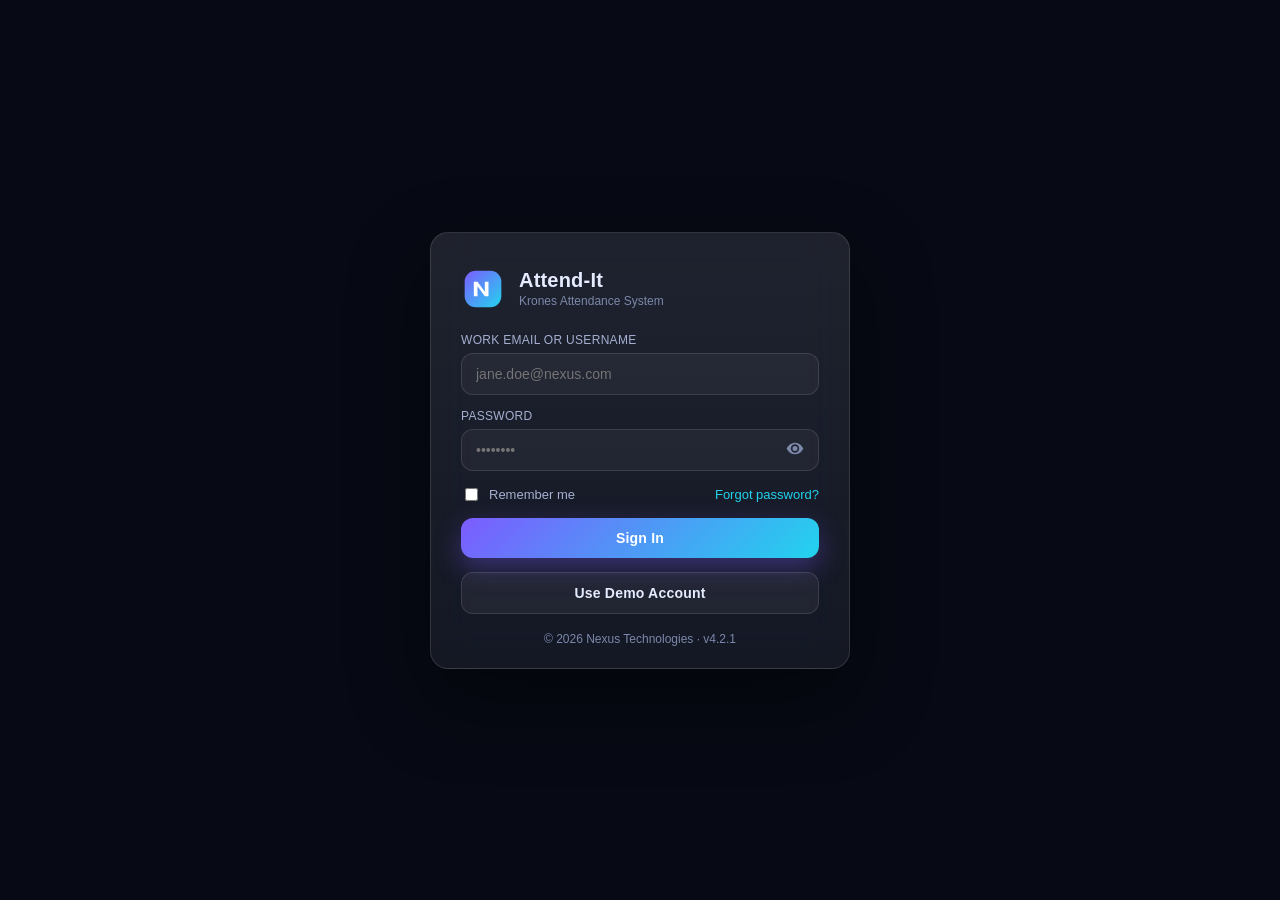
<file: index.html>
<!DOCTYPE html>
<html lang="en">
<head>
<meta charset="UTF-8" />
<meta name="viewport" content="width=device-width, initial-scale=1.0"/>
<title>Attend-it · Sign In</title>
<link rel="stylesheet" href="css/login.css"/>
</head>
<body>
  <!-- Animated gradient background + floating blobs -->
  <div class="bg-gradient"></div>
  <div class="blob blob-1"></div>
  <div class="blob blob-2"></div>
  <div class="blob blob-3"></div>
  <!-- Loading screen -->
  <div id="loader" class="loader hidden">
    <div class="loader-ring"></div>
    <p>Authenticating…</p>
  </div>
  <!-- Toast -->
  <div id="toast" class="toast"></div>
  <main class="login-wrap">
    <section class="glass-card login-card">
      <header class="brand">
        <div class="logo">
          <svg viewBox="0 0 48 48" width="44" height="44" aria-hidden="true">
            <defs>
              <linearGradient id="lg" x1="0" x2="1" y1="0" y2="1">
                <stop offset="0" stop-color="#7c5cff"/>
                <stop offset="1" stop-color="#22d3ee"/>
              </linearGradient>
            </defs>
            <rect x="4" y="4" width="40" height="40" rx="12" fill="url(#lg)"/>
            <path d="M14 32V16h4l8 11V16h4v16h-4l-8-11v11z" fill="#fff"/>
          </svg>
        </div>
        <div>
          <h1>Attend-It</h1>
          <p class="sub">Krones Attendance System</p>
        </div>
      </header>
      <form id="loginForm" class="form" novalidate>
        <div class="field">
          <label for="username">Work Email or Username</label>
          <input id="username" type="text" autocomplete="username" placeholder="jane.doe@nexus.com" required/>
        </div>
        <div class="field">
          <label for="password">Password</label>
          <div class="pw">
            <input id="password" type="password" autocomplete="current-password" placeholder="••••••••" required/>
            <button type="button" id="togglePw" class="pw-toggle" aria-label="Show password">
              <svg viewBox="0 0 24 24" width="20" height="20"><path fill="currentColor" d="M12 5c-7 0-10 7-10 7s3 7 10 7 10-7 10-7-3-7-10-7zm0 12a5 5 0 110-10 5 5 0 010 10zm0-2a3 3 0 100-6 3 3 0 000 6z"/></svg>
            </button>
          </div>
        </div>
        <div class="row between">
          <label class="check">
            <input type="checkbox" id="remember"/>
            <span>Remember me</span>
          </label>
          <a href="#" class="link" id="forgot">Forgot password?</a>
        </div>
        <button type="submit" class="btn btn-primary ripple">
          <span>Sign In</span>
        </button>
        <button type="button" id="demoBtn" class="btn btn-ghost ripple">
          <span>Use Demo Account</span>
        </button>
      </form>
      <footer class="card-footer">
        <span>© 2026 Nexus Technologies · v4.2.1</span>
      </footer>
    </section>
  </main>
  <script src="js/login.js"></script>
</body>
</html>
</file>
<file: css/login.css>
/* ===== Nexus HRMS · Login ===== */
:root{
  --bg:#070a14;
  --ink:#e6ecff;
  --ink-2:#a5b0d0;
  --muted:#7c89aa;
  --glass:rgba(255,255,255,0.06);
  --glass-2:rgba(255,255,255,0.10);
  --stroke:rgba(255,255,255,0.12);
  --brand:#7c5cff;
  --brand-2:#22d3ee;
  --danger:#ff5d7a;
  --ok:#28d39a;
  --shadow:0 30px 80px rgba(0,0,0,.45);
  --radius:18px;
  --radius-sm:12px;
}
*{box-sizing:border-box}
html,body{margin:0;padding:0;height:100%;font-family:-apple-system,BlinkMacSystemFont,"Inter","Segoe UI",Roboto,Helvetica,Arial,sans-serif;color:var(--ink);background:var(--bg);overflow:hidden}
a{color:inherit;text-decoration:none}
/* Background */
.bg-gradient{position:fixed;inset:-20%;z-index:-3;background:
  radial-gradient(60% 40% at 20% 20%, #1a1450 0%, transparent 60%),
  radial-gradient(50% 40% at 80% 30%, #0b3a55 0%, transparent 65%),
  radial-gradient(60% 50% at 50% 90%, #2a0a45 0%, transparent 60%),
  linear-gradient(120deg,#05060d,#0a0f22 50%,#070a14);
  background-size:200% 200%;
  animation:bgshift 22s ease-in-out infinite;}
@keyframes bgshift{0%,100%{background-position:0 0,100% 0,50% 100%,0 0}50%{background-position:100% 50%,0 100%,50% 0,100% 100%}}
.blob{position:fixed;border-radius:50%;filter:blur(80px);opacity:.55;z-index:-2;animation:float 14s ease-in-out infinite}
.blob-1{width:420px;height:420px;background:#7c5cff;top:-80px;left:-60px}
.blob-2{width:380px;height:380px;background:#22d3ee;bottom:-100px;right:-60px;animation-delay:-4s}
.blob-3{width:280px;height:280px;background:#ff5dac;top:40%;left:55%;animation-delay:-8s}
@keyframes float{0%,100%{transform:translate(0,0) scale(1)}50%{transform:translate(40px,-30px) scale(1.08)}}
/* Loader */
.loader{position:fixed;inset:0;display:flex;flex-direction:column;align-items:center;justify-content:center;background:rgba(5,8,18,.55);backdrop-filter:blur(12px);z-index:50;gap:14px;color:var(--ink)}
.loader.hidden{display:none}
.loader-ring{width:48px;height:48px;border-radius:50%;border:3px solid rgba(255,255,255,.15);border-top-color:var(--brand-2);animation:spin .8s linear infinite}
@keyframes spin{to{transform:rotate(360deg)}}
/* Toast */
.toast{position:fixed;top:24px;left:50%;transform:translate(-50%,-30px);background:rgba(20,24,40,.85);backdrop-filter:blur(14px);border:1px solid var(--stroke);color:var(--ink);padding:12px 18px;border-radius:12px;box-shadow:var(--shadow);opacity:0;pointer-events:none;transition:.35s ease;z-index:60;font-size:14px}
.toast.show{opacity:1;transform:translate(-50%,0)}
.toast.ok{border-color:rgba(40,211,154,.45)}
.toast.err{border-color:rgba(255,93,122,.45)}
/* Login layout */
.login-wrap{height:100%;display:grid;place-items:center;padding:24px}
.glass-card{background:linear-gradient(180deg,var(--glass-2),var(--glass));backdrop-filter:blur(22px) saturate(140%);border:1px solid var(--stroke);border-radius:var(--radius);box-shadow:var(--shadow)}
.login-card{width:min(420px,100%);padding:34px 30px 22px;animation:rise .6s ease both}
@keyframes rise{from{opacity:0;transform:translateY(20px)}to{opacity:1;transform:translateY(0)}}
.brand{display:flex;align-items:center;gap:14px;margin-bottom:22px}
.brand h1{margin:0;font-size:20px;letter-spacing:.2px}
.brand .sub{margin:2px 0 0;color:var(--muted);font-size:12px}
.logo{width:44px;height:44px;display:grid;place-items:center}
/* Form */
.form{display:flex;flex-direction:column;gap:14px}
.field label{display:block;font-size:12px;color:var(--ink-2);margin-bottom:6px;letter-spacing:.3px;text-transform:uppercase}
.field input{width:100%;background:rgba(255,255,255,.04);border:1px solid var(--stroke);color:var(--ink);padding:12px 14px;border-radius:var(--radius-sm);outline:none;transition:.2s;font-size:14px}
.field input:focus{border-color:rgba(124,92,255,.7);box-shadow:0 0 0 4px rgba(124,92,255,.18);background:rgba(255,255,255,.06)}
.pw{position:relative}
.pw input{padding-right:42px}
.pw-toggle{position:absolute;right:6px;top:50%;transform:translateY(-50%);background:transparent;border:0;color:var(--muted);padding:8px;border-radius:8px;cursor:pointer}
.pw-toggle:hover{color:var(--ink);background:rgba(255,255,255,.06)}
.row{display:flex;align-items:center;gap:10px}
.row.between{justify-content:space-between}
.check{display:flex;align-items:center;gap:8px;font-size:13px;color:var(--ink-2);cursor:pointer}
.check input{accent-color:var(--brand)}
.link{font-size:13px;color:var(--brand-2)}
.link:hover{text-decoration:underline}
/* Buttons */
.btn{position:relative;overflow:hidden;border:0;cursor:pointer;padding:12px 16px;border-radius:var(--radius-sm);font-weight:600;letter-spacing:.2px;font-size:14px;transition:transform .15s ease,box-shadow .2s ease,background .2s;display:inline-flex;align-items:center;justify-content:center;gap:8px}
.btn-primary{background:linear-gradient(135deg,var(--brand),var(--brand-2));color:white;box-shadow:0 10px 26px rgba(124,92,255,.35)}
.btn-primary:hover{transform:translateY(-1px);box-shadow:0 14px 30px rgba(124,92,255,.5)}
.btn-ghost{background:rgba(255,255,255,.05);color:var(--ink);border:1px solid var(--stroke)}
.btn-ghost:hover{background:rgba(255,255,255,.1)}
.ripple .ink{position:absolute;border-radius:50%;transform:scale(0);background:rgba(255,255,255,.4);animation:ripple .6s linear;pointer-events:none}
@keyframes ripple{to{transform:scale(4);opacity:0}}
.card-footer{margin-top:18px;text-align:center;color:var(--muted);font-size:12px}
@media (max-width:480px){
  .login-card{padding:26px 20px}
  .brand h1{font-size:18px}
}
</file>
<file: css/analytics.css>
@import url("dashboard.css");
.page-title{margin:0;font-size:18px;flex:1}
.kpis{
    display:grid;
    grid-template-columns:repeat(4,1fr);
    gap:18px;
    margin-bottom:24px;
}

.kpi{
    display:flex;
    flex-direction:column;
    justify-content:center;
    padding:16px 20px;
    min-height:140px;      /* shorter cards */
}

.kpi p{
    margin:0;
    font-size:16px;
    color:var(--ink);
    font-weight:600;
}

.kpi h2{
    margin:10px 0 6px;
    font-size:42px;
    line-height:1;
    font-weight:700;
}

.kpi .muted{
    margin:0;
    font-size:14px;
    color:var(--ink-2);
}
canvas{width:100%;display:block}
.insights{list-style:none;padding:0;margin:0;display:grid;grid-template-columns:repeat(3,1fr);gap:12px}
.insights li{padding:14px;border-radius:14px;background:rgba(255,255,255,.04);border:1px solid var(--stroke);font-size:13px;color:var(--ink-2)}
.insights li b{display:block;color:var(--ink);font-size:15px;margin-bottom:4px}
#pbPunct,#pbCons,#pbOff,#pbScore{display:block;height:100%;width:0;background:linear-gradient(90deg,var(--brand),var(--brand-2));border-radius:999px;transition:width 1.2s ease}
@media (max-width:1100px){

    .kpis{
        grid-template-columns:repeat(2,1fr);
    }

    .insights{
        grid-template-columns:repeat(2,1fr);
    }

}

@media (max-width:600px){

    .kpis{
        grid-template-columns:1fr;
    }

    .insights{
        grid-template-columns:1fr;
    }

}

.summary{
display:grid;
grid-template-columns:repeat(2,1fr);
gap:18px;
margin-top:20px;
}

.summary div{
padding:18px;
border-radius:16px;
background:rgba(255,255,255,.05);
text-align:center;
}

.summary span{
display:block;
color:var(--ink-2);
font-size:13px;
margin-bottom:8px;
}

.summary b{
font-size:26px;
color:var(--ink);
}
</file>
<file: css/attendance.css>
@import url("dashboard.css");
.page-title{
    margin:0;
    font-size:18px;
    font-weight:700;
    flex:1;
    min-width:0;
    white-space:nowrap;
    overflow:hidden;
    text-overflow:ellipsis;
}
.stat-row{display:grid;grid-template-columns:repeat(6,1fr);gap:14px}
.stat-row .stat{padding:16px}
.mini-bar{height:6px;background:rgba(255,255,255,.06);border-radius:999px;overflow:hidden;margin-top:6px}
.mini-bar i{display:block;height:100%;width:0;background:linear-gradient(90deg,var(--brand),var(--brand-2));border-radius:999px;transition:width 1s ease}
.cal-card{padding:20px}
.cal-head{display:flex;align-items:flex-start;justify-content:space-between;gap:14px;flex-wrap:wrap;margin-bottom:14px}
.cal-head h3{margin:0 0 4px;font-size:18px}
.legend-row{display:flex;gap:14px;flex-wrap:wrap;color:var(--ink-2);font-size:12px;align-items:center}
.legend-row .dot{width:10px;height:10px;border-radius:50%;display:inline-block;margin-right:6px;vertical-align:middle}
.d-present{background:var(--present)}.d-wfh{background:var(--wfh)}.d-leave{background:var(--leave)}.d-absent{background:var(--absent)}.d-holiday{background:#5a6585}
.weekdays{display:grid;grid-template-columns:repeat(7,1fr);gap:8px;margin-bottom:8px;color:var(--muted);font-size:12px;text-transform:uppercase;letter-spacing:.16em;text-align:center}
.calendar{
display:grid;
grid-template-columns:repeat(7,minmax(0,1fr));
gap:8px;
width:100%;
}
.day{
aspect-ratio:1/1;
border-radius:12px;
background:rgba(255,255,255,.04);
border:1px solid var(--stroke);
display:flex;
flex-direction:column;
align-items:flex-start;
justify-content:space-between;
padding:8px;
cursor:pointer;
transition:.2s;
position:relative;
color:var(--ink);
font-size:13px;
min-width:0;
overflow:hidden;
}
.day:hover{transform:translateY(-2px);background:rgba(255,255,255,.08)}
.day .n{font-weight:700}
.day .lbl{font-size:10px;text-transform:uppercase;letter-spacing:.12em;color:var(--ink-2)}
.day.empty{background:transparent;border:1px dashed rgba(255,255,255,.08);cursor:default}
.day.empty:hover{transform:none;background:transparent}
.day.holiday{background:rgba(90,101,133,.18);cursor:not-allowed;color:var(--muted)}
.day.today{outline:2px solid var(--brand-2);outline-offset:2px}
.day.present{background:linear-gradient(135deg,rgba(40,211,154,.28),rgba(40,211,154,.10));border-color:rgba(40,211,154,.5)}
.day.wfh{background:linear-gradient(135deg,rgba(34,211,238,.28),rgba(34,211,238,.10));border-color:rgba(34,211,238,.5)}
.day.leave{background:linear-gradient(135deg,rgba(255,184,77,.28),rgba(255,184,77,.10));border-color:rgba(255,184,77,.5)}
.day.absent{background:linear-gradient(135deg,rgba(255,93,122,.28),rgba(255,93,122,.10));border-color:rgba(255,93,122,.5)}
/* Modal */
.modal{position:fixed;inset:0;background:rgba(5,8,18,.6);backdrop-filter:blur(10px);display:none;align-items:center;justify-content:center;z-index:70;padding:18px}
.modal.show{display:flex}
.modal-card{width:min(560px,100%);padding:26px;border-radius:18px}
.modal-card h2{margin:0 0 4px}
.setup-grid{display:grid;grid-template-columns:1fr 1fr;gap:14px;margin-top:14px}
.setup-grid label{display:flex;flex-direction:column;gap:6px;font-size:12px;color:var(--ink-2);text-transform:uppercase;letter-spacing:.12em}
.setup-grid input{background:rgba(255,255,255,.04);border:1px solid var(--stroke);color:var(--ink);padding:11px 12px;border-radius:10px;outline:none;font-size:14px}
.setup-grid input:focus{border-color:rgba(124,92,255,.7);box-shadow:0 0 0 4px rgba(124,92,255,.18)}
.modal-actions{grid-column:1/-1;display:flex;justify-content:flex-end;gap:10px;margin-top:6px}
@media (max-width:1100px){.stat-row{grid-template-columns:repeat(3,1fr)}}
@media (max-width:600px){

.stat-row{
    grid-template-columns:1fr;
}

.setup-grid{
    grid-template-columns:1fr;
}

.cal-head{
    flex-direction:column;
    align-items:flex-start;
}

.legend-row{
    gap:8px;
}

.weekdays{
    gap:4px;
    font-size:10px;
}

.calendar{
    gap:4px;
}

.day{
    padding:5px;
    font-size:11px;
}

.day .lbl{
    font-size:9px;
}

.month-nav{
    width:100%;
    justify-content:space-between;
}

}
.modal-card{
    position:relative;
}

.modal-close{
    position:absolute;
    top:14px;
    right:14px;
    width:36px;
    height:36px;
    border:none;
    border-radius:10px;
    background:rgba(255,255,255,.08);
    color:var(--ink);
    font-size:20px;
    cursor:pointer;
    transition:.25s;
}

.modal-close:hover{
    background:rgba(255,255,255,.18);
    transform:rotate(90deg);
}
.month-nav{
    display:flex;
    align-items:center;
    gap:14px;
}

.month-btn{
    width:38px;
    height:38px;
    border:none;
    border-radius:50%;
    cursor:pointer;
    font-size:18px;
    color:#fff;
    background:rgba(255,255,255,.08);
    border:1px solid var(--stroke);
    transition:.2s;
}

.month-btn:hover{
    background:rgba(255,255,255,.15);
    transform:scale(1.08);
}

.month-nav h3{
    margin:0;
}




/* ===== Attendance Page Header Fix ===== */

.topbar{
    flex-wrap:nowrap;
}

.top-right{
    margin-left:auto;
    flex-wrap:nowrap;
    gap:12px;
}

.top-right .btn,
#exportExcel,
#reconfigureBtn{
    white-space:nowrap;
    flex-shrink:0;
}

@media (max-width:1000px){

    .topbar{
        flex-wrap:wrap;
    }

    .page-title{
        width:100%;
        white-space:normal;
        overflow:visible;
        text-overflow:unset;
    }

    .top-right{
        width:100%;
        margin-left:0;
        justify-content:flex-start;
        flex-wrap:wrap;
    }

}




/* Attendance page only */

.cal-card{
    width:100%;
    overflow:hidden;
}

.calendar,
.weekdays{
    width:100%;
}

.day .n,
.day .lbl{
    overflow:hidden;
    text-overflow:ellipsis;
}
.legend-container{
    display:flex;
    flex-direction:column;
    align-items:flex-end;
    gap:6px;
}

.cycle-info{
    margin:0;
    font-size:12px;
    text-align:right;
}
</file>
<file: css/dashboard.css>
/* ===== Nexus HRMS · Shared App Shell + Dashboard ===== */
:root{
  --bg:#070a14;--ink:#e6ecff;--ink-2:#a5b0d0;--muted:#7c89aa;
  --glass:rgba(255,255,255,0.06);--glass-2:rgba(255,255,255,0.10);
  --stroke:rgba(255,255,255,0.12);
  --brand:#7c5cff;--brand-2:#22d3ee;
  --present:#28d39a;--wfh:#22d3ee;--leave:#ffb84d;--absent:#ff5d7a;--remain:#7c89aa;
  --shadow:0 30px 80px rgba(0,0,0,.45);
  --radius:18px;--radius-sm:12px;
}
*{box-sizing:border-box}
html,body{margin:0;padding:0;min-height:100%;font-family:-apple-system,BlinkMacSystemFont,"Inter","Segoe UI",Roboto,Helvetica,Arial,sans-serif;color:var(--ink);background:var(--bg)}
a{color:inherit;text-decoration:none}
button{font-family:inherit}
.bg-gradient{position:fixed;inset:-20%;z-index:-3;background:
  radial-gradient(60% 40% at 20% 20%, #1a1450 0%, transparent 60%),
  radial-gradient(50% 40% at 80% 30%, #0b3a55 0%, transparent 65%),
  radial-gradient(60% 50% at 50% 90%, #2a0a45 0%, transparent 60%),
  linear-gradient(120deg,#05060d,#0a0f22 50%,#070a14);
  background-size:200% 200%;animation:bgshift 22s ease-in-out infinite}
@keyframes bgshift{0%,100%{background-position:0 0,100% 0,50% 100%,0 0}50%{background-position:100% 50%,0 100%,50% 0,100% 100%}}
.blob{position:fixed;border-radius:50%;filter:blur(80px);opacity:.45;z-index:-2;animation:float 14s ease-in-out infinite}
.blob-1{width:420px;height:420px;background:#7c5cff;top:-100px;left:-100px}
.blob-2{width:380px;height:380px;background:#22d3ee;bottom:-120px;right:-100px;animation-delay:-4s}
@keyframes float{0%,100%{transform:translate(0,0) scale(1)}50%{transform:translate(40px,-30px) scale(1.08)}}
/* Loader / toast */
.loader{position:fixed;inset:0;display:flex;align-items:center;justify-content:center;background:rgba(5,8,18,.55);backdrop-filter:blur(12px);z-index:80}
.loader.hidden{display:none}
.loader-ring{width:48px;height:48px;border-radius:50%;border:3px solid rgba(255,255,255,.15);border-top-color:var(--brand-2);animation:spin .8s linear infinite}
@keyframes spin{to{transform:rotate(360deg)}}
.toast{position:fixed;top:24px;left:50%;transform:translate(-50%,-30px);background:rgba(20,24,40,.85);backdrop-filter:blur(14px);border:1px solid var(--stroke);color:var(--ink);padding:12px 18px;border-radius:12px;box-shadow:var(--shadow);opacity:0;pointer-events:none;transition:.35s ease;z-index:90;font-size:14px}
.toast.show{opacity:1;transform:translate(-50%,0)}
.toast.ok{border-color:rgba(40,211,154,.45)}.toast.err{border-color:rgba(255,93,122,.45)}
/* Shell */
.glass{background:linear-gradient(180deg,var(--glass-2),var(--glass));backdrop-filter:blur(22px) saturate(140%);border:1px solid var(--stroke);box-shadow:var(--shadow)}
.app{display:grid;grid-template-columns:260px 1fr;min-height:100vh}
.sidebar{position:sticky;top:0;height:100vh;display:flex;flex-direction:column;padding:22px 18px;border-radius:0 var(--radius) var(--radius) 0;border-left:0}
.brand{display:flex;align-items:center;gap:10px;font-weight:700;letter-spacing:.3px;padding:6px 8px 18px;border-bottom:1px solid var(--stroke)}
.logo-sm{width:34px;height:34px;border-radius:10px;display:grid;place-items:center;color:#fff;background:linear-gradient(135deg,var(--brand),var(--brand-2));font-weight:800}
.nav{display:flex;flex-direction:column;gap:4px;margin-top:14px;flex:1}
.nav-item{display:flex;align-items:center;gap:12px;padding:11px 12px;border-radius:12px;color:var(--ink-2);font-weight:500;font-size:14px;transition:.2s;border:1px solid transparent}
.nav-item:hover{background:rgba(255,255,255,.06);color:var(--ink)}
.nav-item.active{background:linear-gradient(135deg,rgba(124,92,255,.25),rgba(34,211,238,.15));color:#fff;border-color:rgba(124,92,255,.35)}
.sidebar-foot{padding-top:14px;border-top:1px solid var(--stroke)}
.sidebar-foot .btn{width:100%}
.main{display:flex;flex-direction:column;min-width:0}
.topbar{
    position:sticky;
    top:0;
    z-index:20;
    display:flex;
    align-items:center;
    
    gap:16px;
    padding:14px 18px;
    margin:14px 18px;
    min-height:72px;
    border-radius:14px;
    flex-wrap:wrap;
}
.page-title{
    margin:0;
    font-size:20px;
    font-weight:700;
    flex:1;
    min-width:0;
}
.icon-btn{background:transparent;border:1px solid var(--stroke);color:var(--ink);padding:8px;border-radius:10px;cursor:pointer;display:grid;place-items:center;position:relative}
.icon-btn:hover{background:rgba(255,255,255,.06)}
.icon-btn .dot{position:absolute;top:6px;right:6px;width:8px;height:8px;border-radius:50%;background:var(--absent)}
.top-right{
    display:flex;
    align-items:center;
    gap:14px;
    flex-shrink:0;
    flex-wrap:wrap;
}
.avatar{width:38px;height:38px;border-radius:50%;background:linear-gradient(135deg,var(--brand),var(--brand-2));color:#fff;display:grid;place-items:center;font-weight:700;font-size:13px;letter-spacing:.5px;background-size:cover;background-position:center}
.avatar.lg{width:64px;height:64px;font-size:18px}
.avatar.xxl{width:120px;height:120px;font-size:34px;box-shadow:0 10px 30px rgba(124,92,255,.35)}
.content{padding:22px 18px 40px;display:flex;flex-direction:column;gap:18px}
.hero{display:flex;align-items:flex-end;justify-content:space-between;flex-wrap:wrap;gap:14px}
.hero h1{margin:6px 0 4px;font-size:30px;letter-spacing:-.2px}
.eyebrow{margin:0;color:var(--brand-2);font-size:12px;text-transform:uppercase;letter-spacing:.16em}
.muted{color:var(--muted);margin:0;font-size:14px}
.hero-actions{display:flex;gap:10px;flex-wrap:wrap}
/* Buttons */
.btn{position:relative;overflow:hidden;border:0;cursor:pointer;padding:11px 16px;border-radius:12px;font-weight:600;letter-spacing:.2px;font-size:14px;transition:.2s;display:inline-flex;align-items:center;justify-content:center;gap:8px}
.btn-primary{background:linear-gradient(135deg,var(--brand),var(--brand-2));color:#fff;box-shadow:0 10px 26px rgba(124,92,255,.35)}
.btn-primary:hover{transform:translateY(-1px)}
.btn-ghost{background:rgba(255,255,255,.05);color:var(--ink);border:1px solid var(--stroke)}
.btn-ghost:hover{background:rgba(255,255,255,.1)}
.btn-danger{background:linear-gradient(135deg,#ff5d7a,#ff8a5b);color:#fff}
.ripple .ink{position:absolute;border-radius:50%;transform:scale(0);background:rgba(255,255,255,.35);animation:ripple .6s linear;pointer-events:none}
@keyframes ripple{to{transform:scale(4);opacity:0}}
/* Cards */
.grid{display:grid;grid-template-columns:repeat(6,1fr);gap:16px}
.card{padding:18px;border-radius:var(--radius);border:1px solid var(--stroke)}
.card.span-2{grid-column:span 2}
.card.span-3{grid-column:span 3}
.card-head{display:flex;align-items:center;justify-content:space-between;margin-bottom:14px}
.card-head h3{margin:0;font-size:15px;letter-spacing:.2px}
.badge{font-size:12px;color:var(--ink-2);background:rgba(255,255,255,.06);padding:4px 10px;border-radius:999px;border:1px solid var(--stroke)}
.stat{display:flex;flex-direction:column;gap:6px}
.stat h2{margin:0;font-size:28px;letter-spacing:-.2px}
.stat .trend{font-size:12px;color:var(--muted)}
.stat .trend.up{color:var(--present)}
/* Ring */
.overview{display:flex;align-items:center;gap:24px;flex-wrap:wrap}
.ring-wrap{position:relative;width:180px;height:180px}
.ring{transform:rotate(-90deg);width:100%;height:100%}
.ring-bg{fill:none;stroke:rgba(255,255,255,.08);stroke-width:10}
.ring-fg{fill:none;stroke:url(#g1);stroke-width:10;stroke-linecap:round;stroke-dasharray:326.7;stroke-dashoffset:326.7;transition:stroke-dashoffset 1s ease}
.ring-fg{stroke:#22d3ee}
.ring-center{position:absolute;inset:0;display:flex;flex-direction:column;align-items:center;justify-content:center}
.ring-value{font-size:30px;font-weight:700}
.ring-label{font-size:12px;color:var(--muted);text-transform:uppercase;letter-spacing:.18em}
.legend{list-style:none;padding:0;margin:0;display:grid;grid-template-columns:1fr 1fr;gap:8px 18px;flex:1;min-width:200px}
.legend li{display:flex;align-items:center;gap:8px;font-size:13px;color:var(--ink-2)}
.legend b{margin-left:auto;color:var(--ink)}
.sw{width:10px;height:10px;border-radius:3px;display:inline-block}
.sw-present{background:var(--present)}.sw-wfh{background:var(--wfh)}.sw-leave{background:var(--leave)}.sw-absent{background:var(--absent)}.sw-remain{background:var(--remain)}
/* Employee */
.emp{display:flex;align-items:center;gap:14px;margin-bottom:14px}
.emp h3{margin:0 0 4px}
.streak{
display:flex;
align-items:center;
justify-content:space-between;
padding:18px 20px;
margin-top:18px;
border-radius:16px;
background:rgba(255,255,255,.05);
border:1px solid var(--stroke);
gap:20px;
min-height:120px;
}
.streak h2{
margin-top:8px;
font-size:36px;
line-height:1.1;
}
.flame{
    font-size:56px;
    flex-shrink:0;
    display:flex;
    align-items:center;
    justify-content:center;
    filter:drop-shadow(0 6px 16px rgba(255,140,0,.35));
}
/* Quick actions */
.quick-grid{display:grid;grid-template-columns:repeat(4,1fr);gap:12px}
.quick{display:flex;flex-direction:column;align-items:flex-start;gap:10px;padding:14px;border-radius:14px;background:rgba(255,255,255,.04);border:1px solid var(--stroke);transition:.2s;color:var(--ink)}
.quick:hover{transform:translateY(-3px);background:rgba(255,255,255,.08)}
.qi{width:36px;height:36px;border-radius:10px;background:linear-gradient(135deg,var(--brand),var(--brand-2))}
.qi-2{background:linear-gradient(135deg,#ffb84d,#ff5d7a)}
.qi-3{background:linear-gradient(135deg,#28d39a,#22d3ee)}
.qi-4{background:linear-gradient(135deg,#ff5dac,#7c5cff)}
/* Timeline */
.timeline{list-style:none;margin:0;padding:0;display:flex;flex-direction:column;gap:12px}
.timeline li{display:flex;gap:12px;align-items:flex-start;padding:10px 12px;border-radius:12px;background:rgba(255,255,255,.03);border:1px solid var(--stroke)}
.timeline .tdot{width:10px;height:10px;border-radius:50%;margin-top:6px;background:var(--brand-2);flex-shrink:0}
.timeline .ttext{flex:1}
.timeline .ttext p{margin:0;font-size:14px}
.timeline .ttext small{color:var(--muted)}
/* Bars */
.bars{display:flex;flex-direction:column;gap:12px}
.bar-row{display:grid;grid-template-columns:90px 1fr 50px;align-items:center;gap:12px;font-size:13px;color:var(--ink-2)}
.bar{height:10px;background:rgba(255,255,255,.06);border-radius:999px;overflow:hidden;border:1px solid var(--stroke)}
.bar-fg{height:100%;width:0;border-radius:999px;transition:width 1s ease}
.bar-office{background:linear-gradient(90deg,var(--brand),var(--brand-2))}
.bar-wfh{background:linear-gradient(90deg,#22d3ee,#28d39a)}
.bar-leave{background:linear-gradient(90deg,#ffb84d,#ff8a5b)}
.bar-absent{background:linear-gradient(90deg,#ff5d7a,#ff5dac)}
/* Responsive */
@media (max-width:1100px){

.grid{
    grid-template-columns:repeat(2,1fr);
}

.card,
.card.span-2,
.card.span-3{
    grid-column:span 1;
}

.card:first-child,
.card:last-child{
    grid-column:span 2;
}

.quick-grid{
    grid-template-columns:repeat(2,1fr);
}

}
/* Desktop */
#menuBtn{
display:none;
}

/* Mobile */
@media (max-width:780px){

.app{
grid-template-columns:1fr;
}

#menuBtn{
display:grid;
}

.close-sidebar{
display:block;
}

.sidebar{
position:fixed;
left:-280px;
top:0;
width:260px;
height:100%;
transition:left .3s ease;
z-index:100;
border-radius:0 18px 18px 0;
}

.sidebar.open{
left:0;
}

.grid{
grid-template-columns:repeat(2,1fr);
}

.card.span-2,
.card.span-3{
grid-column:span 2;
}

.hero h1{
font-size:24px;
}

}
.topbar{
justify-content:space-between;
}
.close-sidebar{
display:none;
position:absolute;
top:15px;
right:15px;
width:36px;
height:36px;
border:none;
border-radius:8px;
cursor:pointer;
font-size:20px;
background:rgba(255,255,255,.08);
color:white;
}


#exportExcel{
    padding:10px 18px;
    white-space:nowrap;
    margin:0;
}

.avatar-link{
  text-decoration:none;
  color:inherit;
  display:flex;
  align-items:center;
}
</file>
<file: css/profile.css>
@import url("dashboard.css");

.page-title{
    margin:0;
    font-size:18px;
    flex:1;
    min-width:0;
}

/* ==========================
   Profile Hero
========================== */

.profile-hero{
    display:flex;
    align-items:center;
    gap:24px;
    padding:24px;
    flex-wrap:wrap;
}

.ph-photo{
    display:flex;
    flex-direction:column;
    align-items:center;
    gap:12px;
    flex-shrink:0;
}

.ph-meta{
    flex:1;
    min-width:260px;
}

.ph-meta h1{
    margin:0 0 6px;
    font-size:30px;
    word-break:break-word;
}

.chips{
    display:flex;
    gap:10px;
    flex-wrap:wrap;
    margin-top:14px;
}

.chip{
    background:rgba(255,255,255,.06);
    border:1px solid var(--stroke);
    padding:7px 14px;
    border-radius:999px;
    font-size:12px;
    color:var(--ink-2);
}

/* ==========================
   GRID
========================== */

.profile-grid{
    display:grid;
    grid-template-columns:repeat(2,minmax(0,1fr));
    gap:22px;
    margin-top:22px;
}

.profile-card{
    padding:22px;
    width:100%;
    overflow:hidden;
}

.profile-card h3{
    margin-bottom:18px;
}

/* ==========================
   Form
========================== */

.form-grid{
    display:grid;
    grid-template-columns:1fr;
    gap:16px;
}

.form-grid label{
    display:flex;
    flex-direction:column;
    gap:6px;
    font-size:12px;
    text-transform:uppercase;
    letter-spacing:.08em;
    color:var(--ink-2);
}

.form-grid input{
    width:100%;
    background:rgba(255,255,255,.05);
    border:1px solid var(--stroke);
    border-radius:12px;
    color:var(--ink);
    padding:12px 14px;
    font-size:15px;
    outline:none;
    transition:.25s;
}

.form-grid input:focus{
    border-color:#7c5cff;
    box-shadow:0 0 0 4px rgba(124,92,255,.15);
}

.form-grid input:disabled{
    opacity:.75;
    cursor:not-allowed;
}

/* ==========================
   Buttons
========================== */

.profile-actions{
    grid-column:1 / -1;
    display:flex;
    justify-content:flex-end;
    gap:14px;
    margin-top:12px;
    flex-wrap:wrap;
}

#cancelBtn,
#saveBtn{
    min-width:170px;
}

/* ==========================
   Tablet
========================== */

@media (max-width:950px){

    .profile-grid{
        grid-template-columns:1fr;
    }

    .profile-actions{
        grid-column:auto;
    }

}

/* ==========================
   Mobile
========================== */

@media (max-width:700px){

    .profile-hero{
        flex-direction:column;
        align-items:center;
        text-align:center;
        padding:20px;
    }

    .ph-meta{
        min-width:100%;
    }

    .ph-meta h1{
        font-size:26px;
    }

    .chips{
        justify-content:center;
    }

    .profile-card{
        padding:18px;
    }

    .profile-actions{
        flex-direction:column-reverse;
        align-items:stretch;
    }

    #cancelBtn,
    #saveBtn{
        width:100%;
        min-width:0;
    }

}

/* ==========================
   Small Phones
========================== */

@media (max-width:480px){

    .profile-hero{
        gap:18px;
        padding:16px;
    }

    .profile-card{
        padding:16px;
    }

    .ph-meta h1{
        font-size:22px;
    }

    .chip{
        width:100%;
        text-align:center;
    }

    .form-grid{
        gap:14px;
    }

    .form-grid input{
        font-size:14px;
        padding:11px 12px;
    }

}
</file>
<file: css/settings.css>
@import url("dashboard.css");
@import url("dashboard.css");

/* ---------- Page ---------- */

.page-title{
    margin:0;
    font-size:18px;
    flex:1;
}

.content{
    max-width:900px;
    width:100%;
    margin:auto;
    display:flex;
    flex-direction:column;
    gap:22px;
}

/* ---------- Cards ---------- */

.content .card{
    display:flex;
    flex-direction:column;
    gap:18px;
    padding:24px;
}

.content .card h3{
    margin:0;
    font-size:18px;
    font-weight:700;
}

/* ---------- Setting Rows ---------- */

.content .row.between{
    display:grid;
    grid-template-columns:minmax(0,1fr) auto;
    align-items:center;
    gap:24px;
    padding:20px 0;
    border-top:1px solid var(--stroke);
}

.content .row.between:first-of-type{
    border-top:none;
}

.content h4{
    margin:0 0 6px;
    font-size:15px;
    font-weight:600;
}

.content .muted{
    margin:0;
    line-height:1.5;
    max-width:520px;
}

/* ---------- Buttons ---------- */

.btn{
    min-width:130px;
    justify-content:center;
}

/* ---------- Switch ---------- */

.switch{
    position:relative;
    display:inline-block;
    width:56px;
    height:30px;
    flex-shrink:0;
}

.switch input{
    opacity:0;
    width:0;
    height:0;
}

.switch span{
    position:absolute;
    inset:0;
    cursor:pointer;
    border-radius:999px;
    background:rgba(255,255,255,.08);
    border:1px solid var(--stroke);
    transition:.25s;
}

.switch span:before{
    content:"";
    position:absolute;
    width:22px;
    height:22px;
    left:3px;
    top:3px;
    border-radius:50%;
    background:#fff;
    transition:.25s;
}

.switch input:checked+span{
    background:linear-gradient(135deg,var(--brand),var(--brand-2));
    border-color:transparent;
}

.switch input:checked+span:before{
    transform:translateX(26px);
}

/* ---------- Hover ---------- */

.content .card{
    transition:.25s;
}

.content .card:hover{
    transform:translateY(-2px);
    border-color:rgba(124,92,255,.3);
}

/* ---------- Confirmation Modal ---------- */

.modal{
    position:fixed;
    inset:0;
    display:none;
    align-items:center;
    justify-content:center;
    padding:20px;
    background:rgba(5,8,18,.65);
    backdrop-filter:blur(10px);
    z-index:70;
}

.modal.show{
    display:flex;
}

.modal-card{
    width:min(430px,100%);
    padding:28px;
    border-radius:18px;
}

.modal-card h2{
    margin:0 0 8px;
}

.modal-actions{
    display:flex;
    justify-content:flex-end;
    gap:12px;
    margin-top:24px;
}

/* ---------- Light Mode ---------- */

body.light{
    --bg:#f4f6fc;
    --ink:#10152d;
    --ink-2:#42506c;
    --muted:#69758f;

    --glass:rgba(255,255,255,.55);
    --glass-2:rgba(255,255,255,.82);

    --stroke:rgba(0,0,0,.08);

    --shadow:0 18px 40px rgba(0,0,0,.12);

    background:var(--bg);
    color:var(--ink);
}

body.light .blob{
    opacity:.18;
}

body.light .bg-gradient{
    opacity:.35;
}

/* ---------- Tablet ---------- */

@media (max-width:900px){

.content{
    max-width:100%;
}

.content .card{
    padding:22px;
}

}

/* ---------- Mobile ---------- */

@media (max-width:650px){

.content{
    padding:18px;
}

.content .card{
    padding:18px;
}

.content .row.between{
    grid-template-columns:1fr;
    gap:14px;
    align-items:flex-start;
}

.switch{
    margin-top:4px;
}

.btn{
    width:100%;
    min-width:unset;
}

.modal-actions{
    flex-direction:column;
}

.modal-actions .btn{
    width:100%;
}

.page-title{
    font-size:17px;
}

}
</file>
